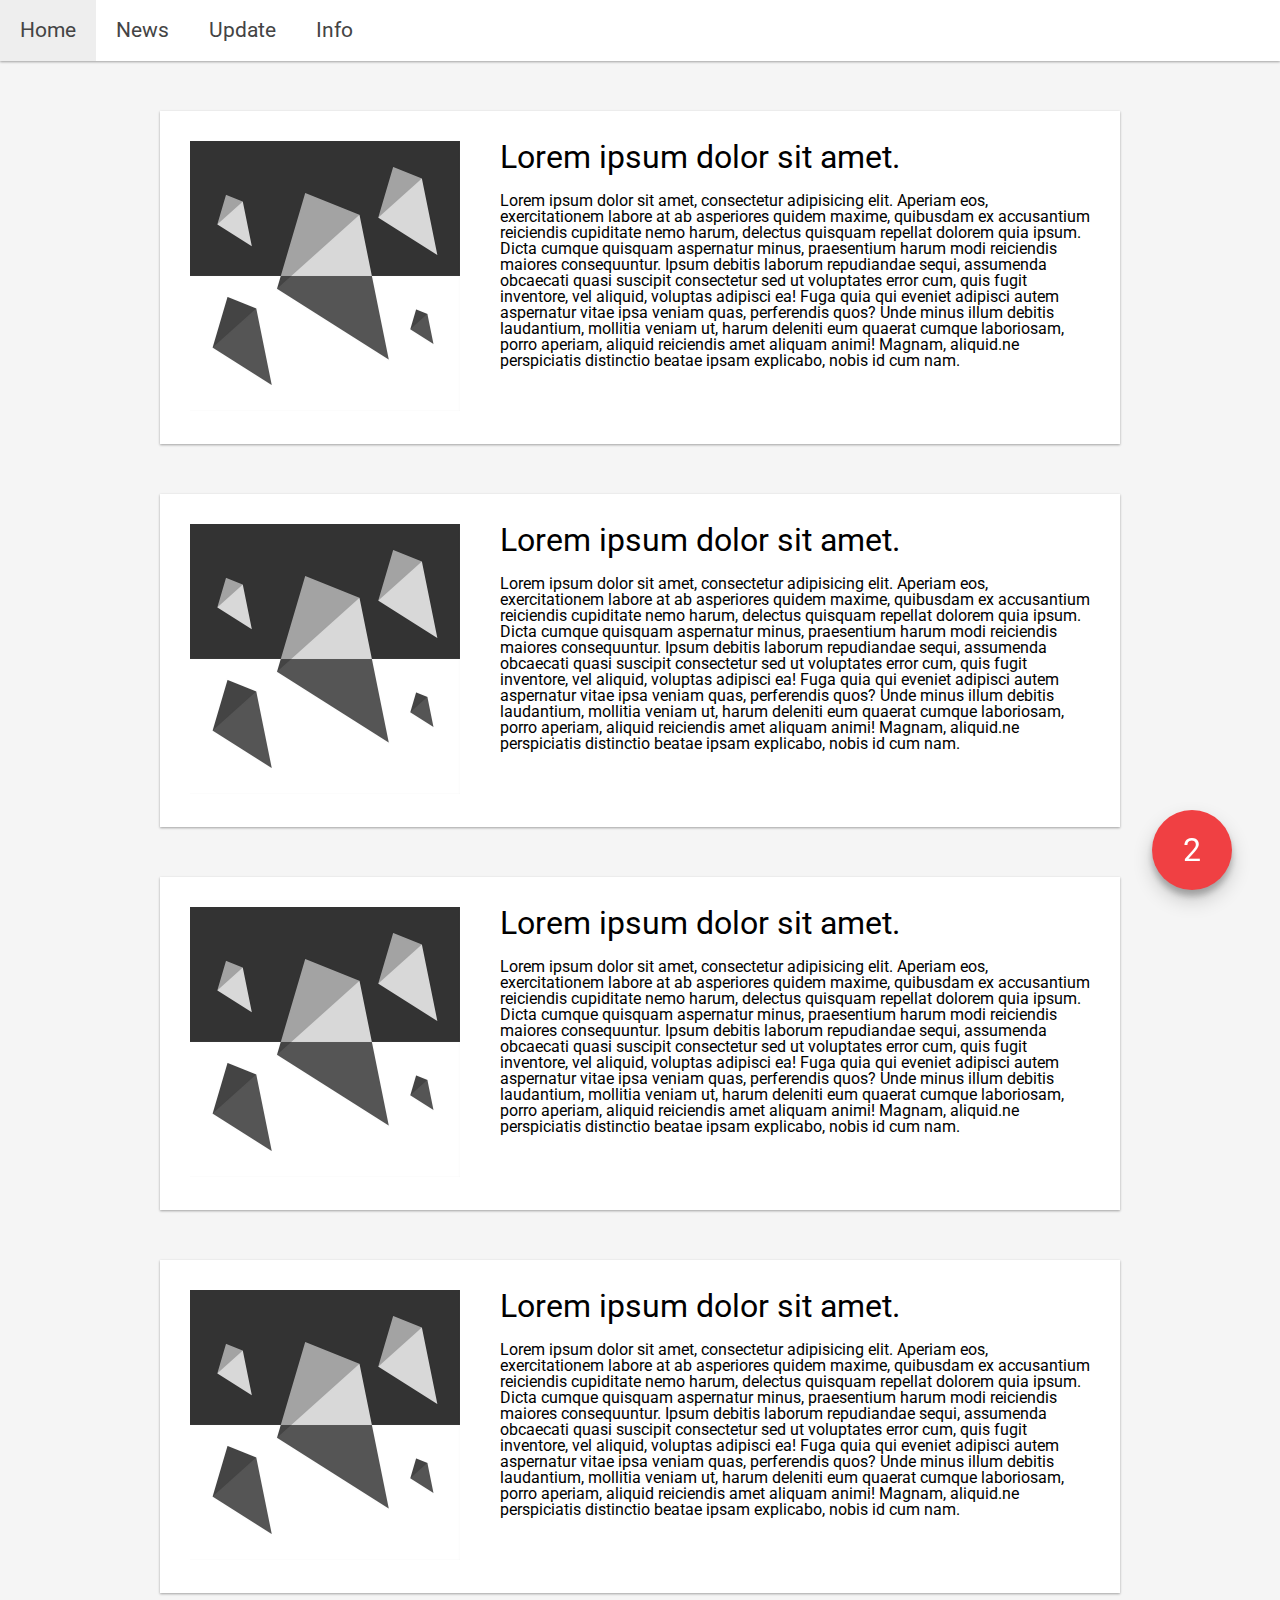
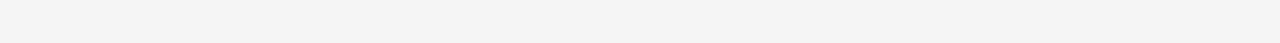
<file: index.html>
<!DOCTYPE html>
<html lang="en">
<head>
	<meta charset="UTF-8">
	<meta name="viewport" content="width=device-width">
	<title>Worlds</title>
	<link rel="stylesheet" href="style.css">
	<link href='https://fonts.googleapis.com/css?family=Roboto' rel='stylesheet' type='text/css'>
</head>
<body>
	
	<div class="header">
		<ul class="meny">
			<li><a href="">Home</a></li>
			<li><a href="">News</a></li>
			<li><a href="">Update</a></li>
			<li><a href="">Info</a></li>
		</ul>
	</div>
	
	<div class="knop"><a href="var2.html">2</a></div>
	<div class="conainer">
		<div class="post">
		<div class="kar"><img src="lol.jpg" alt=""></div>
		<div class="soder">
		<h1>Lorem ipsum dolor sit amet.</h1>
		Lorem ipsum dolor sit amet, consectetur adipisicing elit. Aperiam eos, exercitationem labore at ab asperiores quidem maxime, quibusdam ex accusantium reiciendis cupiditate nemo harum, delectus quisquam repellat dolorem quia ipsum. Dicta cumque quisquam aspernatur minus, praesentium harum modi reiciendis maiores consequuntur. Ipsum debitis laborum repudiandae sequi, assumenda obcaecati quasi suscipit consectetur sed ut voluptates error cum, quis fugit inventore, vel aliquid, voluptas adipisci ea! Fuga quia qui eveniet adipisci autem aspernatur vitae ipsa veniam quas, perferendis quos? Unde minus illum debitis laudantium, mollitia veniam ut, harum deleniti eum quaerat cumque laboriosam, porro aperiam, aliquid reiciendis amet aliquam animi! Magnam, aliquid.ne perspiciatis distinctio beatae ipsam explicabo, nobis id cum nam.</div>
		</div>
		
		<div class="conainer">
		<div class="post">
		<div class="kar"><img src="lol.jpg" alt=""></div>
		<div class="soder">
		<h1>Lorem ipsum dolor sit amet.</h1>
		Lorem ipsum dolor sit amet, consectetur adipisicing elit. Aperiam eos, exercitationem labore at ab asperiores quidem maxime, quibusdam ex accusantium reiciendis cupiditate nemo harum, delectus quisquam repellat dolorem quia ipsum. Dicta cumque quisquam aspernatur minus, praesentium harum modi reiciendis maiores consequuntur. Ipsum debitis laborum repudiandae sequi, assumenda obcaecati quasi suscipit consectetur sed ut voluptates error cum, quis fugit inventore, vel aliquid, voluptas adipisci ea! Fuga quia qui eveniet adipisci autem aspernatur vitae ipsa veniam quas, perferendis quos? Unde minus illum debitis laudantium, mollitia veniam ut, harum deleniti eum quaerat cumque laboriosam, porro aperiam, aliquid reiciendis amet aliquam animi! Magnam, aliquid.ne perspiciatis distinctio beatae ipsam explicabo, nobis id cum nam.</div>
		
		</div>
		<div class="conainer">
		<div class="post">
		<div class="kar"><img src="lol.jpg" alt=""></div>
		<div class="soder">
		<h1>Lorem ipsum dolor sit amet.</h1>
		Lorem ipsum dolor sit amet, consectetur adipisicing elit. Aperiam eos, exercitationem labore at ab asperiores quidem maxime, quibusdam ex accusantium reiciendis cupiditate nemo harum, delectus quisquam repellat dolorem quia ipsum. Dicta cumque quisquam aspernatur minus, praesentium harum modi reiciendis maiores consequuntur. Ipsum debitis laborum repudiandae sequi, assumenda obcaecati quasi suscipit consectetur sed ut voluptates error cum, quis fugit inventore, vel aliquid, voluptas adipisci ea! Fuga quia qui eveniet adipisci autem aspernatur vitae ipsa veniam quas, perferendis quos? Unde minus illum debitis laudantium, mollitia veniam ut, harum deleniti eum quaerat cumque laboriosam, porro aperiam, aliquid reiciendis amet aliquam animi! Magnam, aliquid.ne perspiciatis distinctio beatae ipsam explicabo, nobis id cum nam.</div>
		
		</div>
		<div class="conainer">
		<div class="post">
		<div class="kar"><img src="lol.jpg" alt=""></div>
		<div class="soder">
		<h1>Lorem ipsum dolor sit amet.</h1>
		Lorem ipsum dolor sit amet, consectetur adipisicing elit. Aperiam eos, exercitationem labore at ab asperiores quidem maxime, quibusdam ex accusantium reiciendis cupiditate nemo harum, delectus quisquam repellat dolorem quia ipsum. Dicta cumque quisquam aspernatur minus, praesentium harum modi reiciendis maiores consequuntur. Ipsum debitis laborum repudiandae sequi, assumenda obcaecati quasi suscipit consectetur sed ut voluptates error cum, quis fugit inventore, vel aliquid, voluptas adipisci ea! Fuga quia qui eveniet adipisci autem aspernatur vitae ipsa veniam quas, perferendis quos? Unde minus illum debitis laudantium, mollitia veniam ut, harum deleniti eum quaerat cumque laboriosam, porro aperiam, aliquid reiciendis amet aliquam animi! Magnam, aliquid.ne perspiciatis distinctio beatae ipsam explicabo, nobis id cum nam.</div>
		
		</div>






	</div>
	
</body>
</html>
</file>
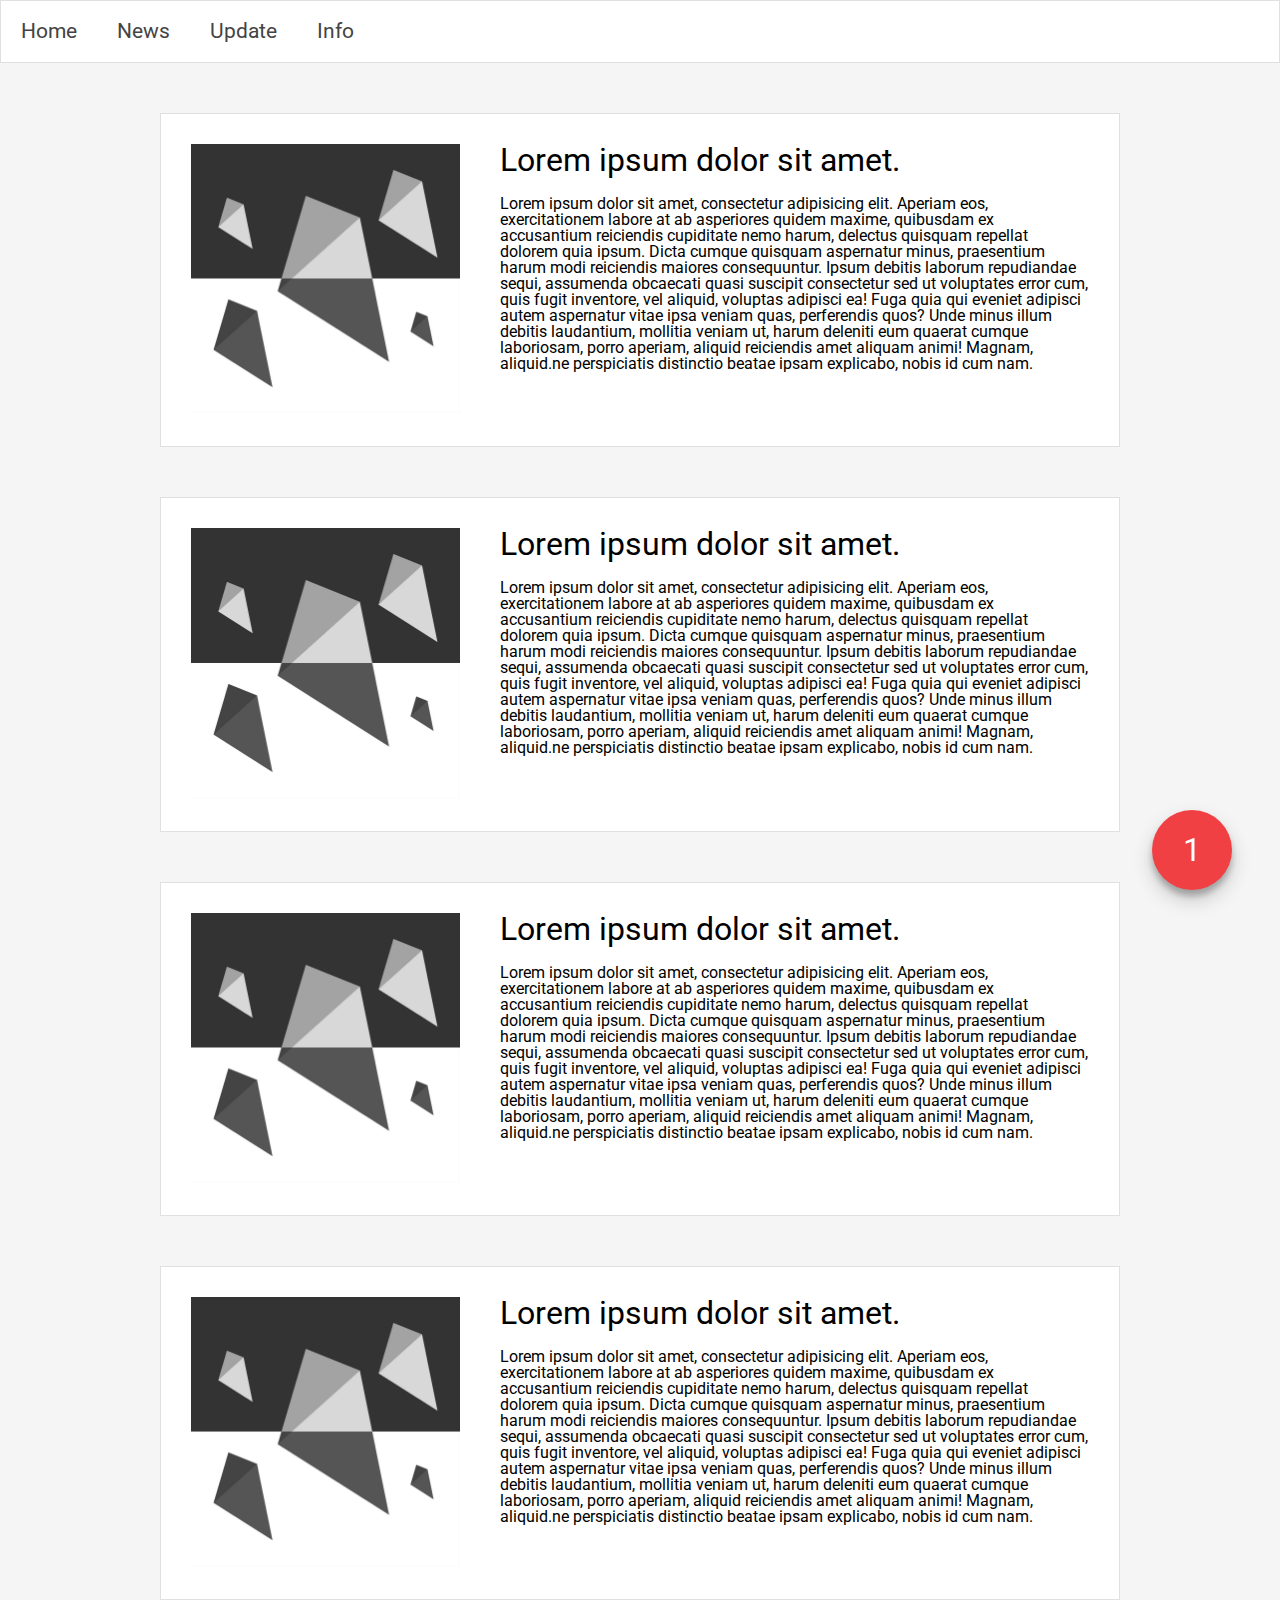
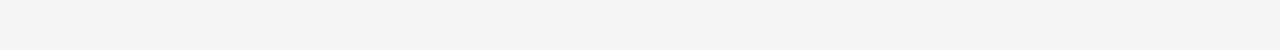
<file: var2.html>
<!DOCTYPE html>
<html lang="en">
<head>
	<meta charset="UTF-8">
	<meta name="viewport" content="width=device-width">
	<title>Worlds</title>
	<link rel="stylesheet" href="style.css">
	<link href='https://fonts.googleapis.com/css?family=Roboto' rel='stylesheet' type='text/css'>
</head>
<body>
	
	<div class="header2">
		<ul class="meny">
			<li><a href="">Home</a></li>
			<li><a href="">News</a></li>
			<li><a href="">Update</a></li>
			<li><a href="">Info</a></li>
		</ul>
	</div>

	<div class="knop"><a href="index.html">1</a></div>
	<div class="conainer">
		<div class="post2">
		<div class="kar"><img src="lol.jpg" alt=""></div>
		<div class="soder">
		<h1>Lorem ipsum dolor sit amet.</h1>
		Lorem ipsum dolor sit amet, consectetur adipisicing elit. Aperiam eos, exercitationem labore at ab asperiores quidem maxime, quibusdam ex accusantium reiciendis cupiditate nemo harum, delectus quisquam repellat dolorem quia ipsum. Dicta cumque quisquam aspernatur minus, praesentium harum modi reiciendis maiores consequuntur. Ipsum debitis laborum repudiandae sequi, assumenda obcaecati quasi suscipit consectetur sed ut voluptates error cum, quis fugit inventore, vel aliquid, voluptas adipisci ea! Fuga quia qui eveniet adipisci autem aspernatur vitae ipsa veniam quas, perferendis quos? Unde minus illum debitis laudantium, mollitia veniam ut, harum deleniti eum quaerat cumque laboriosam, porro aperiam, aliquid reiciendis amet aliquam animi! Magnam, aliquid.ne perspiciatis distinctio beatae ipsam explicabo, nobis id cum nam.</div>
		</div>
		
		<div class="conainer">
		<div class="post2">
		<div class="kar"><img src="lol.jpg" alt=""></div>
		<div class="soder">
		<h1>Lorem ipsum dolor sit amet.</h1>
		Lorem ipsum dolor sit amet, consectetur adipisicing elit. Aperiam eos, exercitationem labore at ab asperiores quidem maxime, quibusdam ex accusantium reiciendis cupiditate nemo harum, delectus quisquam repellat dolorem quia ipsum. Dicta cumque quisquam aspernatur minus, praesentium harum modi reiciendis maiores consequuntur. Ipsum debitis laborum repudiandae sequi, assumenda obcaecati quasi suscipit consectetur sed ut voluptates error cum, quis fugit inventore, vel aliquid, voluptas adipisci ea! Fuga quia qui eveniet adipisci autem aspernatur vitae ipsa veniam quas, perferendis quos? Unde minus illum debitis laudantium, mollitia veniam ut, harum deleniti eum quaerat cumque laboriosam, porro aperiam, aliquid reiciendis amet aliquam animi! Magnam, aliquid.ne perspiciatis distinctio beatae ipsam explicabo, nobis id cum nam.</div>
		
		</div>
		<div class="conainer">
		<div class="post2">
		<div class="kar"><img src="lol.jpg" alt=""></div>
		<div class="soder">
		<h1>Lorem ipsum dolor sit amet.</h1>
		Lorem ipsum dolor sit amet, consectetur adipisicing elit. Aperiam eos, exercitationem labore at ab asperiores quidem maxime, quibusdam ex accusantium reiciendis cupiditate nemo harum, delectus quisquam repellat dolorem quia ipsum. Dicta cumque quisquam aspernatur minus, praesentium harum modi reiciendis maiores consequuntur. Ipsum debitis laborum repudiandae sequi, assumenda obcaecati quasi suscipit consectetur sed ut voluptates error cum, quis fugit inventore, vel aliquid, voluptas adipisci ea! Fuga quia qui eveniet adipisci autem aspernatur vitae ipsa veniam quas, perferendis quos? Unde minus illum debitis laudantium, mollitia veniam ut, harum deleniti eum quaerat cumque laboriosam, porro aperiam, aliquid reiciendis amet aliquam animi! Magnam, aliquid.ne perspiciatis distinctio beatae ipsam explicabo, nobis id cum nam.</div>
		
		</div>
		<div class="conainer">
		<div class="post2">
		<div class="kar"><img src="lol.jpg" alt=""></div>
		<div class="soder">
		<h1>Lorem ipsum dolor sit amet.</h1>
		Lorem ipsum dolor sit amet, consectetur adipisicing elit. Aperiam eos, exercitationem labore at ab asperiores quidem maxime, quibusdam ex accusantium reiciendis cupiditate nemo harum, delectus quisquam repellat dolorem quia ipsum. Dicta cumque quisquam aspernatur minus, praesentium harum modi reiciendis maiores consequuntur. Ipsum debitis laborum repudiandae sequi, assumenda obcaecati quasi suscipit consectetur sed ut voluptates error cum, quis fugit inventore, vel aliquid, voluptas adipisci ea! Fuga quia qui eveniet adipisci autem aspernatur vitae ipsa veniam quas, perferendis quos? Unde minus illum debitis laudantium, mollitia veniam ut, harum deleniti eum quaerat cumque laboriosam, porro aperiam, aliquid reiciendis amet aliquam animi! Magnam, aliquid.ne perspiciatis distinctio beatae ipsam explicabo, nobis id cum nam.</div>
		
		</div>






	</div>
	
</body>
</html>
</file>
<file: style.css>
html, body, div, span, applet, object, iframe,
h1, h2, h3, h4, h5, h6, p, blockquote, pre,
a, abbr, acronym, address, big, cite, code,
del, dfn, em, img, ins, kbd, q, s, samp,
small, strike, strong, sub, sup, tt, var,
b, u, i, center,
dl, dt, dd, ol, ul, li,
fieldset, form, label, legend,
table, caption, tbody, tfoot, thead, tr, th, td,
article, aside, canvas, details, embed, 
figure, figcaption, footer, header, hgroup, 
menu, nav, output, ruby, section, summary,
time, mark, audio, video {
	margin: 0;
	padding: 0;
	border: 0;
	font-size: 100%;
	font: inherit;
	vertical-align: baseline;
	font-family: roboto;
}
* {
  margin: 0;
  padding: 0;
  box-sizing: border-box;
	-moz-box-sizing: border-box; /*Firefox 1-3*/
	-webkit-box-sizing: border-box; /* Safari */
text-decoration: none;
}
/* HTML5 display-role reset for older browsers */
article, aside, details, figcaption, figure, 
footer, header, hgroup, menu, nav, section {
	display: block;
}
body {
	line-height: 1;
	background:#F5F5F5;
}
ol, ul {
	list-style: none;
}
blockquote, q {
	quotes: none;
}
blockquote:before, blockquote:after,
q:before, q:after {
	content: '';
	content: none;
}
table {
	border-collapse: collapse;
	border-spacing: 0;
}
a{
	text-decoration: none;
	color: #444;
}




.header{
	
	min-width:960px;
	box-shadow: 0 1px 3px rgba(0,0,0,0.12), 0 1px 2px rgba(0,0,0,0.24);
	overflow: hidden;
	background: white;
	

}

.meny li{
	list-style: none;
	font-size: 1.3em;

}
.meny li a{
	display: block;
	float: left;
   	padding: 20px;
   	transition:0.2s all;
}

.meny li a:hover{
	background: #eee;
}




.conainer{
	margin: 50px auto;
	width: 960px;
}
.post{
	padding: 30px; 
	width: 100%;
	box-shadow: 0 1px 3px rgba(0,0,0,0.12), 0 1px 2px rgba(0,0,0,0.24);
	background: white;
	overflow:hidden;


}

.kar{
	width: 30%;
	height: auto;
	float: left;

}
.kar img{
	width: 100%;
	height: auto;

}

.soder{
	float: right;
	width: 70%;
	padding-left: 40px;
	overflow: hidden;
}

h1{
	font-size: 2rem;
	margin-bottom: 20px;
}


.post2{
	border: 1px solid rgba(0,0,0,0.12);
	padding: 30px; 
	width: 100%;
	background: white;
	overflow:hidden;
}

.header2{
min-width:960px;
	border: 1px solid rgba(0,0,0,0.12);
	overflow: hidden;
	background: white;
}
.knop{
	width: 80px;
	height: 80px;
	background: #F04043;
	border-radius: 80px; 
	text-align: center;
	color: white;
	box-shadow: 0 10px 20px rgba(0,0,0,0.19), 0 6px 6px rgba(0,0,0,0.23);
	font-size: 2rem;
	position: fixed ;
	overflow: hidden;
	left: 90%;
	top: 90%;

}
.knop a{
	color: white;
	padding: 24px;
	display: block;
	border-radius: 80px;
}
</file>
